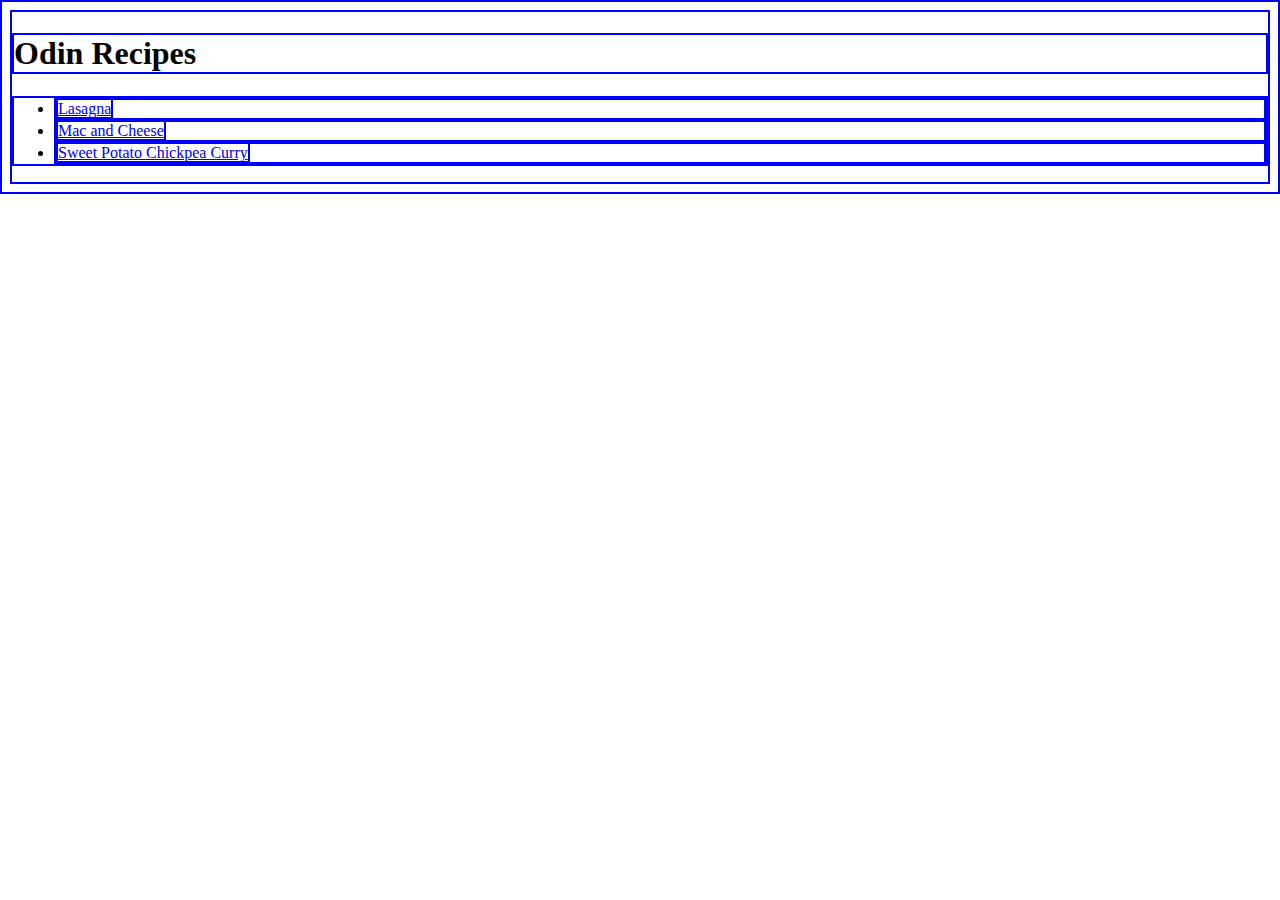
<file: index.html>
<!DOCTYPE html>
<html lang="en">
<head>
    <meta charset="UTF-8">
    <meta http-equiv="X-UA-Compatible" content="IE=edge">
    <meta name="viewport" content="width=device-width, initial-scale=1.0">
    <link rel="stylesheet" href="/style/styles.css">
    <title>Recipes</title>
</head>
<body>
    <h1>Odin Recipes</h1>
    <ul>
        <li> <a href="../odin-recipes/recipes/lasagna.html">Lasagna</a></li>
        <li><a href="../odin-recipes/recipes/Mac and Cheese.html">Mac and Cheese</a></li>
        <li><a href="../odin-recipes/recipes/Sweet Potato Chickpea Curry.html">Sweet Potato Chickpea Curry</a></li>
    </ul>
   
</body>
</html>
</file>
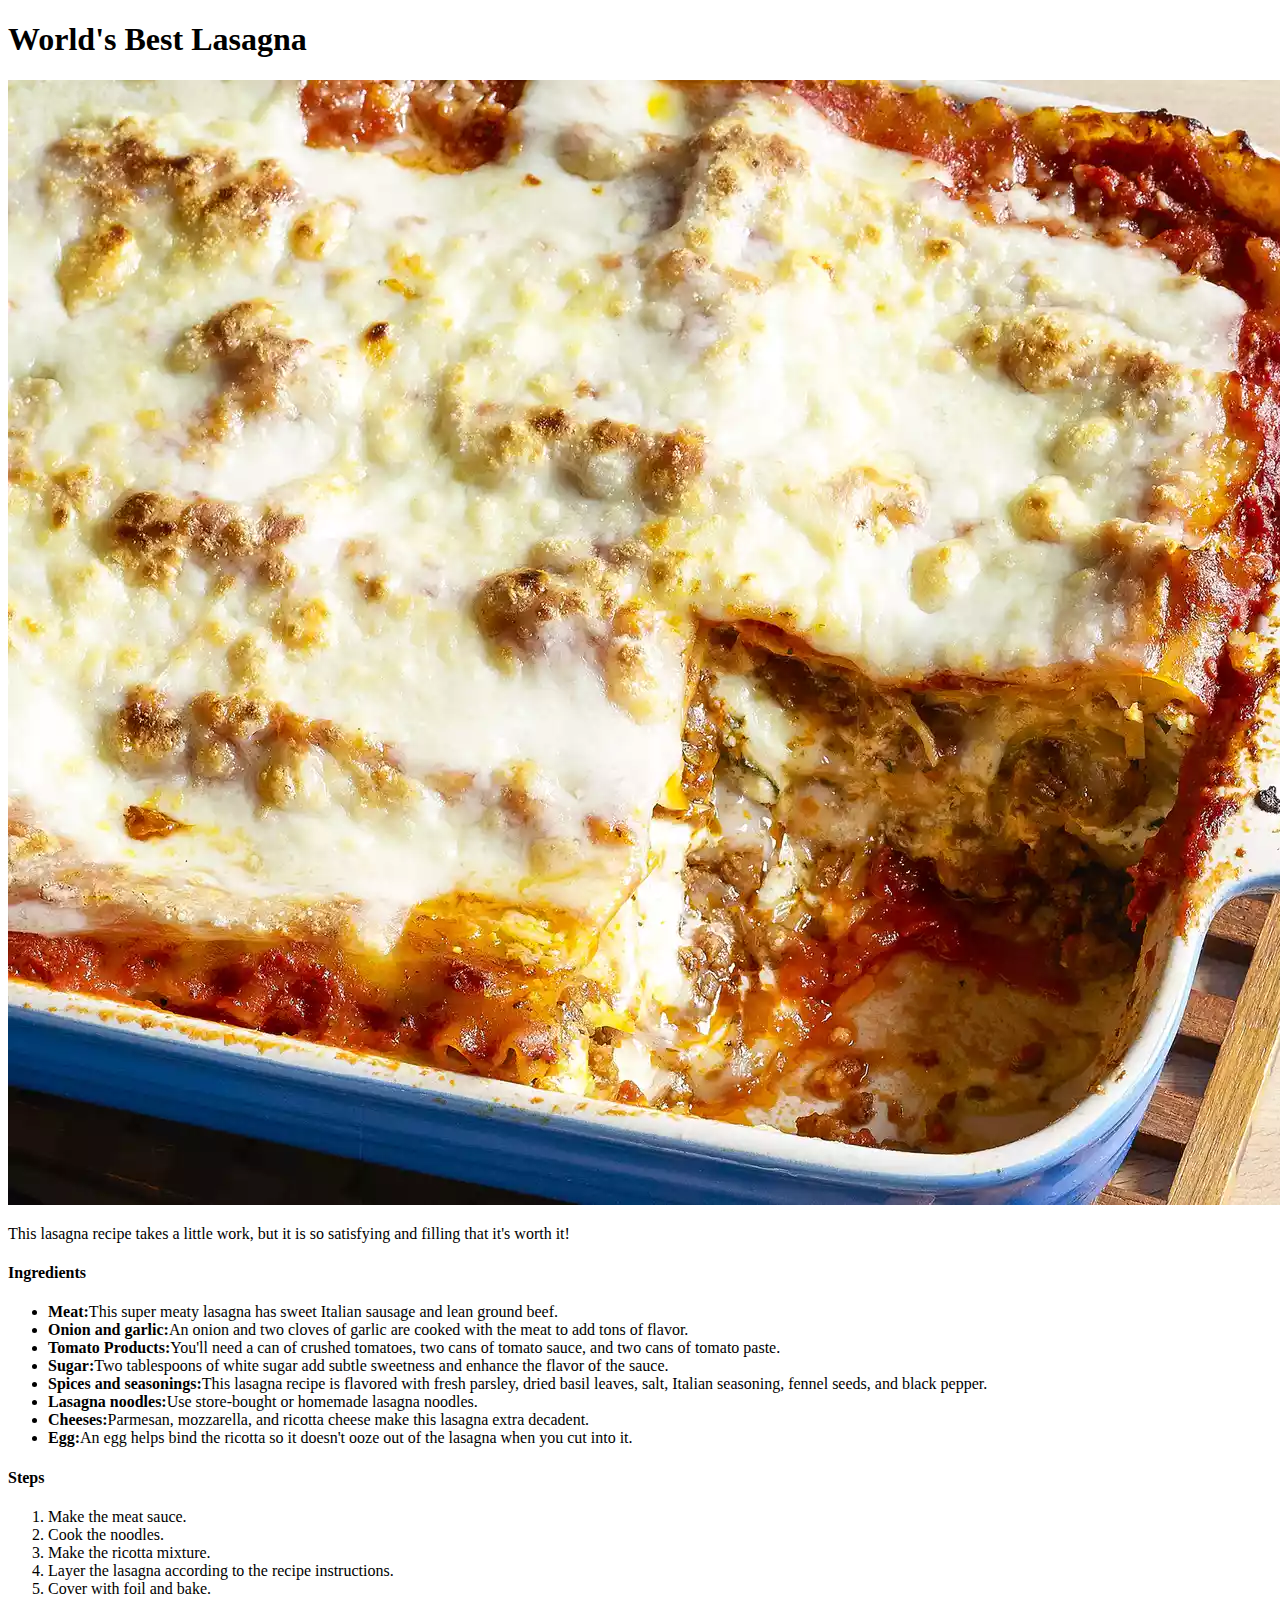
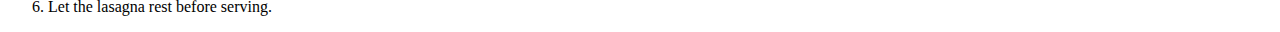
<file: recipes/lasagna.html>
<!DOCTYPE html>
<html lang="en">
<head>
    <meta charset="UTF-8">
    <meta http-equiv="X-UA-Compatible" content="IE=edge">
    <meta name="viewport" content="width=device-width, initial-scale=1.0">
    <title>Lasagna</title>
</head>
<body>
    <h1>World's Best Lasagna</h1>
    <img src="../recipes/images/lasagna.jpg" alt="Lasagna">
    <p>This lasagna recipe takes a little work, but it is so satisfying and filling that it's worth it!</p>

    <h4>Ingredients</h4>
    <ul>
        <li><strong>Meat:</strong>This super meaty lasagna has sweet Italian sausage and lean ground beef.</li>
        <li><strong>Onion and garlic:</strong>An onion and two cloves of garlic are cooked with the meat to add tons of flavor.</li>
        <li><strong>Tomato Products:</strong>You'll need a can of crushed tomatoes, two cans of tomato sauce, and two cans of tomato paste.</li>
        <li><strong>Sugar:</strong>Two tablespoons of white sugar add subtle sweetness and enhance the flavor of the sauce.</li>
        <li><strong>Spices and seasonings:</strong>This lasagna recipe is flavored with fresh parsley, dried basil leaves, salt, Italian seasoning, fennel seeds, and black pepper.</li>
        <li><strong>Lasagna noodles:</strong>Use store-bought or homemade lasagna noodles.</li>
        <li><strong>Cheeses:</strong>Parmesan, mozzarella, and ricotta cheese make this lasagna extra decadent.</li>
        <li><strong>Egg:</strong>An egg helps bind the ricotta so it doesn't ooze out of the lasagna when you cut into it. </li>
    </ul>

    <h4>Steps</h4>
    <ol>
        <li>Make the meat sauce.</li>
        <li>Cook the noodles.</li>
        <li>Make the ricotta mixture.</li>
        <li>Layer the lasagna according to the recipe instructions.</li>
        <li>Cover with foil and bake.</li>
        <li>Let the lasagna rest before serving.</li>
    </ol>
</body>
</html>
</file>
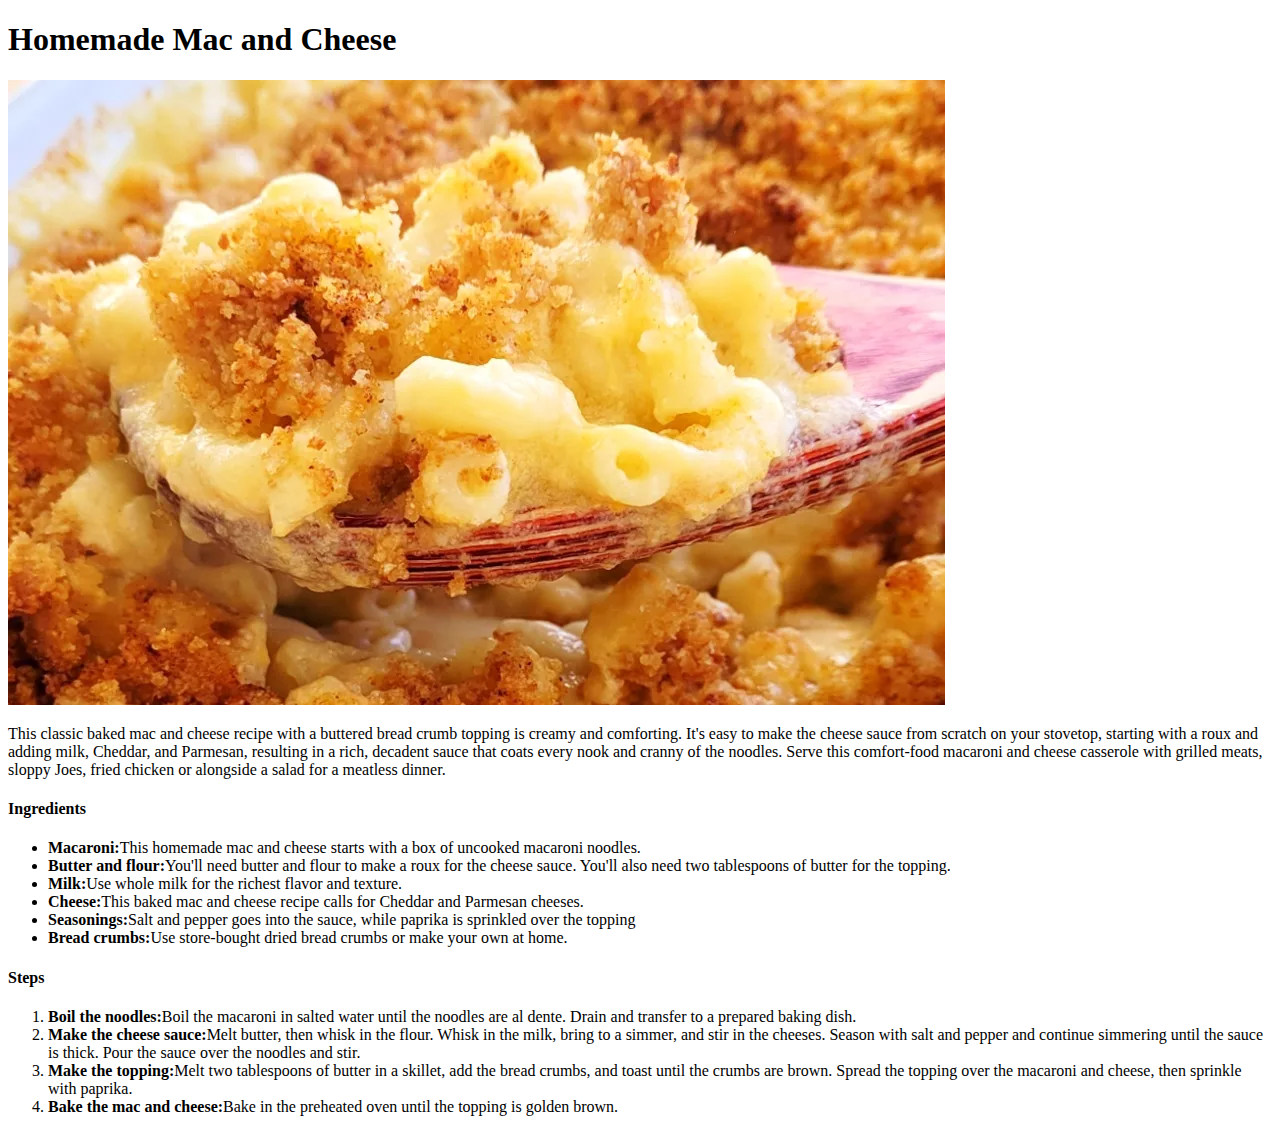
<file: recipes/Mac and Cheese.html>
<!DOCTYPE html>
<html lang="en">
<head>
    <meta charset="UTF-8">
    <meta http-equiv="X-UA-Compatible" content="IE=edge">
    <meta name="viewport" content="width=device-width, initial-scale=1.0">
    <title>Mac and Cheese</title>
</head>
<body>
    <h1>Homemade Mac and Cheese</h1>
    <img src="../recipes/images/Homemade Mac and Cheese.jpg" alt="Homemade Mac and Cheese">
    <p>This classic baked mac and cheese recipe with a buttered bread crumb topping is creamy and comforting. It's easy to make the cheese sauce from scratch on your stovetop, starting with a roux and adding milk, Cheddar, and Parmesan, resulting in a rich, decadent sauce that coats every nook and cranny of the noodles. Serve this comfort-food macaroni and cheese casserole with grilled meats, sloppy Joes, fried chicken or alongside a salad for a meatless dinner.</p>
    <h4>Ingredients</h4>
    <ul>
        <li><strong>Macaroni:</strong>This homemade mac and cheese starts with a box of uncooked macaroni noodles.</li>
        <li><strong>Butter and flour:</strong>You'll need butter and flour to make a roux for the cheese sauce. You'll also need two tablespoons of butter for the topping.</li>
        <li><strong>Milk:</strong>Use whole milk for the richest flavor and texture.</li>
        <li><strong>Cheese:</strong>This baked mac and cheese recipe calls for Cheddar and Parmesan cheeses.</li>
        <li><strong>Seasonings:</strong>Salt and pepper goes into the sauce, while paprika is sprinkled over the topping</li>
        <li><strong>Bread crumbs:</strong>Use store-bought dried bread crumbs or make your own at home. </li>
    </ul>
    <h4>Steps</h4>
    <ol>
        <li><strong>Boil the noodles:</strong>Boil the macaroni in salted water until the noodles are al dente. Drain and transfer to a prepared baking dish.</li>
        <li><strong>Make the cheese sauce:</strong>Melt butter, then whisk in the flour. Whisk in the milk, bring to a simmer, and stir in the cheeses. Season with salt and pepper and continue simmering until the sauce is thick. Pour the sauce over the noodles and stir.</li>
        <li><strong>Make the topping:</strong>Melt two tablespoons of butter in a skillet, add the bread crumbs, and toast until the crumbs are brown. Spread the topping over the macaroni and cheese, then sprinkle with paprika.</li>
        <li><strong>Bake the mac and cheese:</strong>Bake in the preheated oven until the topping is golden brown. </li>
    </ol>
</body>
</html>
</file>
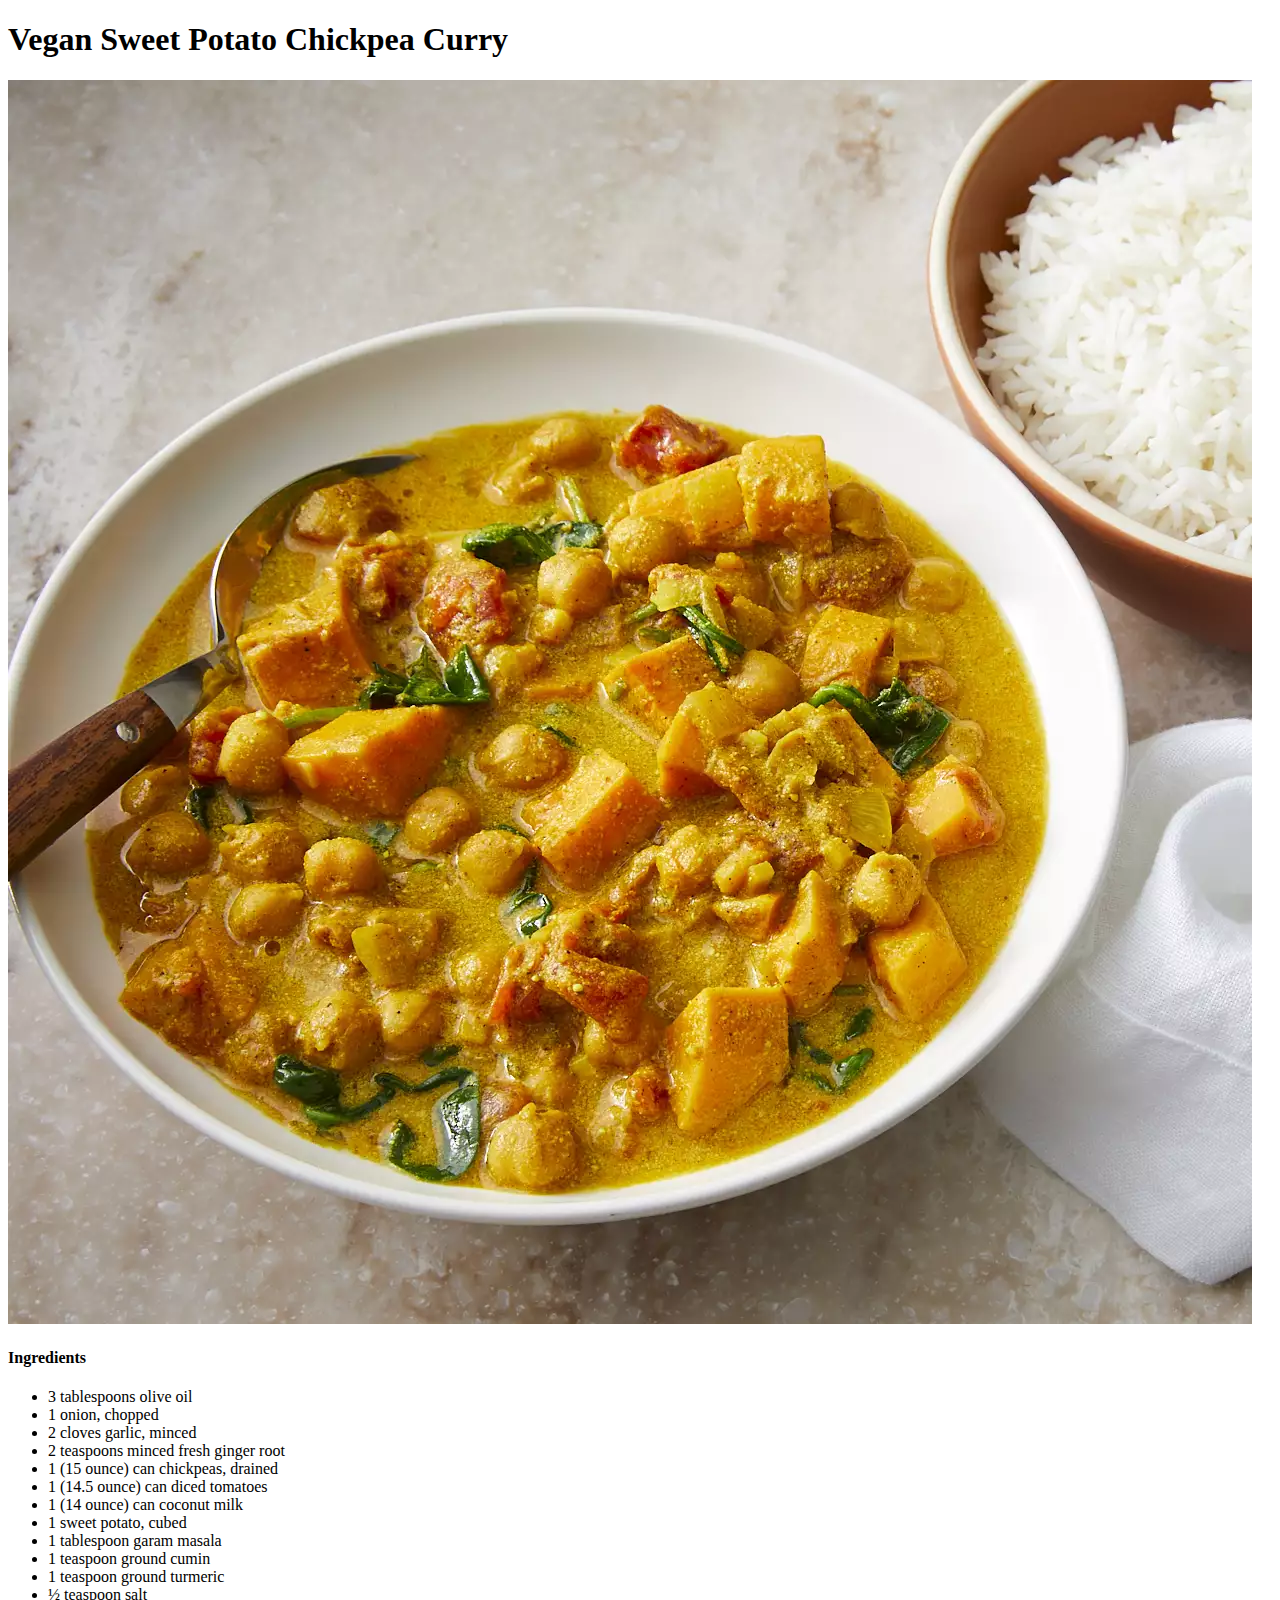
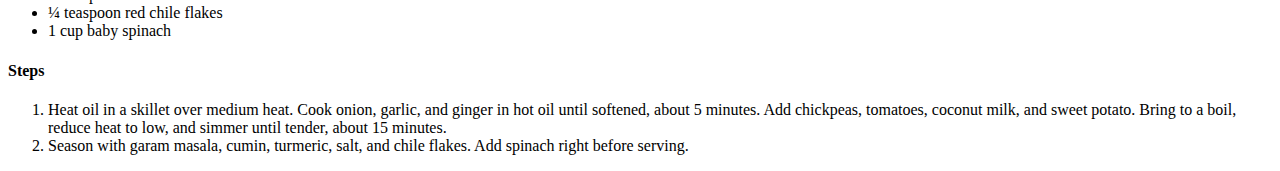
<file: recipes/Sweet Potato Chickpea Curry.html>
<!DOCTYPE html>
<html lang="en">
<head>
    <meta charset="UTF-8">
    <meta http-equiv="X-UA-Compatible" content="IE=edge">
    <meta name="viewport" content="width=device-width, initial-scale=1.0">
    <title>Sweet Potato Chickpea Curry</title>
</head>
<body>
    <h1>Vegan Sweet Potato Chickpea Curry</h1>
    <img src="../recipes/images/Vegan Sweet Potato Chickpea Curry.jpg" alt="Vegan Sweet Potato Chickpea Curry">
    <h4>Ingredients</h4>
    <ul>
        <li>3 tablespoons olive oil</li>
        <li>1 onion, chopped</li>
        <li>2 cloves garlic, minced</li>
        <li>2 teaspoons minced fresh ginger root</li>
        <li>1 (15 ounce) can chickpeas, drained</li>
        <li>1 (14.5 ounce) can diced tomatoes</li>
        <li>1 (14 ounce) can coconut milk</li>
        <li>1 sweet potato, cubed</li>
        <li>1 tablespoon garam masala</li>
        <li>1 teaspoon ground cumin</li>
        <li>1 teaspoon ground turmeric</li>
        <li>½ teaspoon salt</li>
        <li>¼ teaspoon red chile flakes</li>
        <li>1 cup baby spinach</li>
    </ul>
    <h4>Steps</h4>
    <ol>
        <li>Heat oil in a skillet over medium heat. Cook onion, garlic, and ginger in hot oil until softened, about 5 minutes. Add chickpeas, tomatoes, coconut milk, and sweet potato. Bring to a boil, reduce heat to low, and simmer until tender, about 15 minutes.</li>
        <li>Season with garam masala, cumin, turmeric, salt, and chile flakes. Add spinach right before serving. </li>
    </ol>
</body>
</html>
</file>
<file: style/styles.css>
*{
    border: 2px solid blue;
}
</file>
